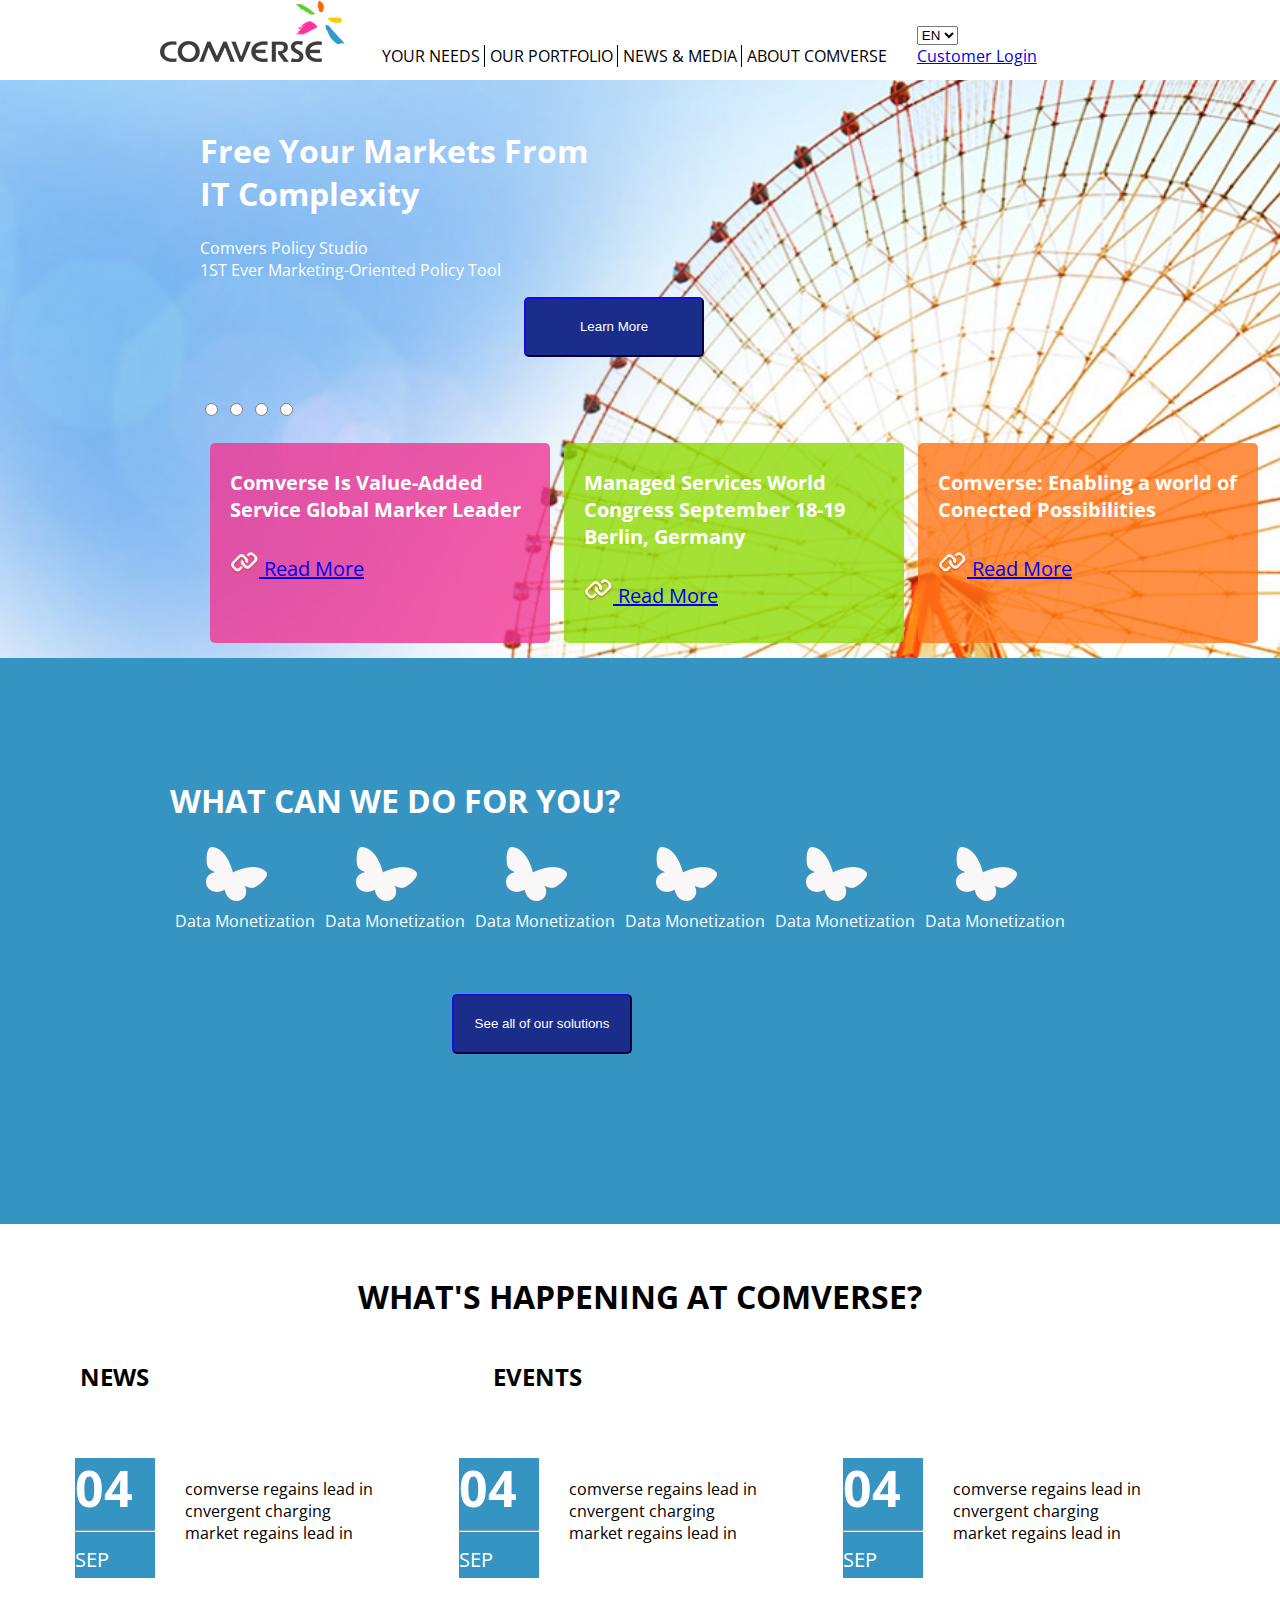
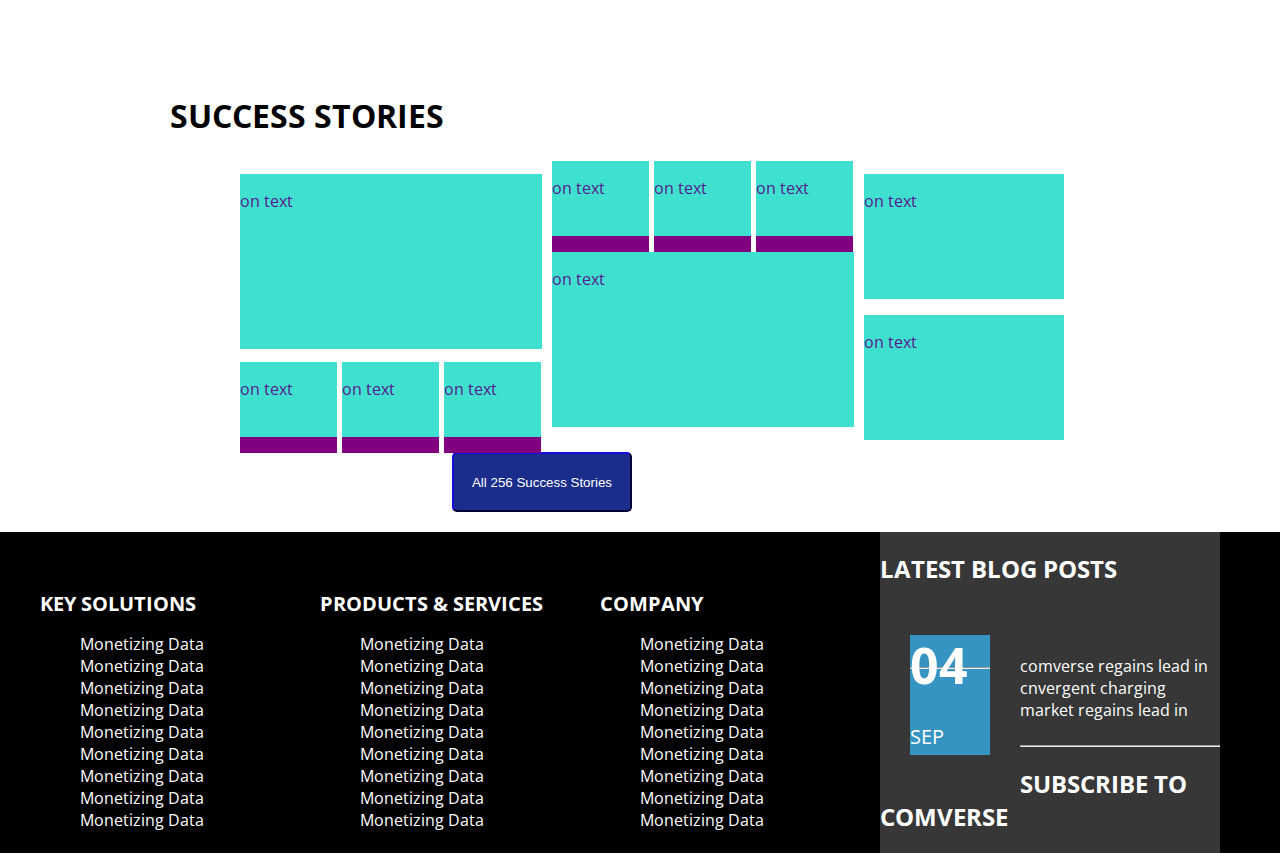
<file: index.html>
<!DOCTYPE html>
<html lang="en">
<head>
    <link rel="stylesheet" type="text/css" href="css/main.css">
    <meta charset="UTF-8">
    <title>Comverse</title>
</head>
<body>
<div class="navigator">
    <div class="navcont">
        <div class="logo">
            <img src="img/comverse-logo.png" alt="Comverse Logo">
        </div>
        <div class="navlinksdiv">
            <ul class="linksnav">
                <li class="nav"><a href="#">YOUR NEEDS</a></li>
                <li class="nav"><a href="#">OUR PORTFOLIO</a></li>
                <li class="nav"><a href="#">NEWS & MEDIA</a></li>
                <li class="nav"><a href="#">ABOUT COMVERSE</a></li>
            </ul>
        </div>
        <div class="langswitcher">
            <form>
                <select name="Language" id="lang">
                    <option value="EN">EN</option>
                    <option value="HE">עב</option>
                </select>
            </form>
            <a href="#">Customer Login</a>
        </div>
    </div>
</div>
<div class="sliderheader">
    <h1 class="first">Free Your Markets From <br> IT Complexity</h1>
    <p class="slidertext">Comvers Policy Studio<br> 1ST Ever Marketing-Oriented Policy Tool</p>
    <button type="button" class="headerbutton">Learn More</button>
    <br>
    <br>
    <div class="sliderbuttons">
        <a href="#" class="s1"><input type="radio" class="active-button"></a>
        <a href="#" class="s2"><input type="radio" class="s2" data-href="#slide2"></a>
        <a href="#" class="s3"><input type="radio" class="s3"></a>
        <a href="comver" class="s4"><input type="radio" class="s4"></a>
    </div>
    <br>
    <div class="pink">
        <h4 class="tabs">Comverse Is Value-Added Service Global Marker Leader</h4>
        <a href="#"><img src="img/link-icon-image.png" alt="Read More"> Read More</a>
    </div>
    <div class="green">
        <h4 class="tabs">Managed Services World Congress September 18-19 Berlin, Germany</h4>
        <a href="#"><img src="img/link-icon-image.png" alt="Read More"> Read More</a>
    </div>
    <div class="orange">
        <h4 class="tabs">Comverse: Enabling a world of Conected Possibilities</h4>
        <a href="#"><img src="img/link-icon-image.png" alt="Read More"> Read More</a>
    </div>
</div>
<div class="iconsdiv">
    <div class="iconcontainer">
        <h1 class="icons">WHAT CAN WE DO FOR YOU?</h1>
        <div class="icontab1"><p>Data Monetization</p></div>
        <div class="icontab2"><p>Data Monetization</p></div>
        <div class="icontab3"><p>Data Monetization</p></div>
        <div class="icontab4"><p>Data Monetization</p></div>
        <div class="icontab5"><p>Data Monetization</p></div>
        <div class="icontab6"><p>Data Monetization</p></div>
        <br>
        <button type="button">See all of our solutions</button>
    </div>
</div>
<section class="calendar">
    <h1 class="calendarheader">WHAT'S HAPPENING AT COMVERSE?</h1>
    <div class="smalltitles">
        <h2 class="news">NEWS</h2>
        <h2 class="events">EVENTS</h2>
    </div>
    <div class="datetab">
        <div class="datenumber">
            <h4 class="number">04</h4>
            <hr class="date">
            <p class="month">SEP</p>
        </div>
        <div class="datedata">
            <p>comverse regains lead in cnvergent charging market regains lead in</p>
        </div>
    </div>
    <div class="datetab">
        <div class="datenumber">
            <h4 class="number">04</h4>
            <hr class="date">
            <p class="month">SEP</p>
        </div>
        <div class="datedata">
            <p>comverse regains lead in cnvergent charging market regains lead in</p>
        </div>
    </div>
    <div class="datetab">
        <div class="datenumber">
            <h4 class="number">04</h4>
            <hr class="date">
            <p class="month">SEP</p>
        </div>
        <div class="datedata">
            <p>comverse regains lead in cnvergent charging market regains lead in</p>
        </div>
    </div>
</section>
<div class="success">
    <h1 class="successstories">SUCCESS STORIES</h1>
    <div class="succsesscontainer">
        <div class="leftcolumn">
            <div class="bigleft">
                <a href="">
                    <div class="on"><p>on text</p></div>
                    <div class="off"><p>off text</p></div>
                </a>
            </div>
            <div class="smallleftleft">
                <a href="">
                    <div class="on"><p>on text</p></div>
                    <div class="off"><p>off text</p></div>
                </a>
            </div>
            <div class="smalllefcenter">
                <a href="">
                    <div class="on"><p>on text</p></div>
                    <div class="off"><p>off text</p></div>
                </a>
            </div>
            <div class="smallleftright">
                <a href="">
                    <div class="on"><p>on text</p></div>
                    <div class="off"><p>off text</p></div>
                </a>
            </div>
        </div>
        <div class="centercolumn">
            <div class="smallcenterleft">
                <a href="">
                    <div class="on"><p>on text</p></div>
                    <div class="off"><p>off text</p></div>
                </a>
            </div>
            <div class="smallcentercenter">
                <a href="">
                    <div class="on"><p>on text</p></div>
                    <div class="off"><p>off text</p></div>
                </a>
            </div>
            <div class="smallcenterright">
                <a href="">
                    <div class="on"><p>on text</p></div>
                    <div class="off"><p>off text</p></div>
                </a>
            </div>
            <div class="bigcenter">
                <a href="">
                    <div class="on"><p>on text</p></div>
                    <div class="off"><p>off text</p></div>
                </a>
            </div>
        </div>
        <div class="rightcolumn">
            <div class="bigtopright">
                <a href="">
                    <div class="on"><p>on text</p></div>
                    <div class="off"><p>off text</p></div>
                </a>
            </div>
            <div class="bigbottomright">
                <a href="">
                    <div class="on"><p>on text</p></div>
                    <div class="off"><p>off text</p></div>
                </a>
            </div>
        </div>
    </div>
    <br>
    <br>
    <button>All 256 Success Stories</button>
</div>
<div class="footer">
    <div class="footercontainer">
        <div class="leftfooter">
            <h2 class="footerheader">KEY SOLUTIONS</h2>
            <ul class="footerlist">
                <li><a href="#">Monetizing Data</a></li>
                <li><a href="#">Monetizing Data</a></li>
                <li><a href="#">Monetizing Data</a></li>
                <li><a href="#">Monetizing Data</a></li>
                <li><a href="#">Monetizing Data</a></li>
                <li><a href="#">Monetizing Data</a></li>
                <li><a href="#">Monetizing Data</a></li>
                <li><a href="#">Monetizing Data</a></li>
                <li><a href="#">Monetizing Data</a></li>
            </ul>
        </div>
        <div class="centerfooter">
            <h2 class="footerheader">PRODUCTS & SERVICES</h2>
            <ul class="footerlist">
                <li><a href="#">Monetizing Data</a></li>
                <li><a href="#">Monetizing Data</a></li>
                <li><a href="#">Monetizing Data</a></li>
                <li><a href="#">Monetizing Data</a></li>
                <li><a href="#">Monetizing Data</a></li>
                <li><a href="#">Monetizing Data</a></li>
                <li><a href="#">Monetizing Data</a></li>
                <li><a href="#">Monetizing Data</a></li>
                <li><a href="#">Monetizing Data</a></li>
            </ul>
        </div>
        <div class="rightfooter">
            <h2 class="footerheader">COMPANY</h2>
            <ul class="footerlist">
                <li><a href="#">Monetizing Data</a></li>
                <li><a href="#">Monetizing Data</a></li>
                <li><a href="#">Monetizing Data</a></li>
                <li><a href="#">Monetizing Data</a></li>
                <li><a href="#">Monetizing Data</a></li>
                <li><a href="#">Monetizing Data</a></li>
                <li><a href="#">Monetizing Data</a></li>
                <li><a href="#">Monetizing Data</a></li>
                <li><a href="#">Monetizing Data</a></li>
            </ul>
        </div>
        <div class="blogfooter">
            <h2 class="blueheader">LATEST BLOG POSTS</h2>
            <div class="datenumber">
                <h4 class="number">04</h4>
                <hr>
                <p class="month">SEP</p>
            </div>
            <div class="datedata">
                <p>comverse regains lead in cnvergent charging market regains lead in</p>
            </div>
            <hr>
            <h2 class="blueheader">SUBSCRIBE TO COMVERSE</h2>
        </div>
    </div>
</div>
</body>
</html>
</file>
<file: css/main.css>
@import url(https://fonts.googleapis.com/css?family=Open+Sans);

html, body {
    font-family:  'Open Sans', sans-serif;
    margin-left:  auto;
    margin-right: auto;
}

.logo, .navlinksdiv, .langswitcher, .pink, .green, .orange, .icontab, .datetab, .datenumber, .datedata {
    display: inline-block;
}

.linksnav li {
    display:       inline;
    padding-left:  5px;
    margin-bottom: 500px;
}

li.nav ~ li.nav {
    border-left: solid 1px #000;
}

.sliderheader {
    height:          550px;
    background:      url('../img/custom-experience.jpg') fixed center no-repeat;
    background-size: cover;
}

.datetab {
    background: rgba(255, 255, 255, 0.51);
    width:      350px;
    margin:     15px;
    height:     200px;
}

.datedata > p {
    width:      200px;
    margin-top: 50px;
}

.datenumber {
    font-family: inherit;
    background:  #3694C2;
    float:       left;
    width:       80px;
    height:      120px;
    margin:      30px;
    color:       #fff;
}

h4.number {
    font-family: 'Open Sans', sans-serif;
    padding-top: 50px;
    display:     inline;
    position:    relative;
    top:         30px;
    font-size:   50px;
    height:      5px;
    line-height: 1px;
}

hr.date {
    position: relative;
    top:      40px;
}

p.month {
    font-family: 'Open Sans', sans-serif;
    padding-top: 50px;
    display:     inline;
    position:    relative;
    top:         50px;
    font-size:   20px;
    height:      5px;
    line-height: 1px;
}

.navigator {
    position:   fixed;
    top:        0;
    left:       0;
    z-index:    999;
    width:      100%;
    height:     80px;
    background: #fff;
    overflow:   hidden;
    display:    inline-block;
    margin:     auto;
}

.sliderheader {
    font-family:  'Open Sans', sans-serif;
    color:        #fff;
    padding-left: 200px;
    padding-top:  100px;
}

div.iconsdiv {
    background:     #3694C2;
    color:          #fff;
    padding-bottom: 150px;
    padding-top:    100px;
}

.iconcontainer {
    width:  940px;
    margin: auto;
}

.icontab {
    margin: auto;
}

li > a {
    text-decoration: none;
    font-size:       16px;
    font-family:     'Open Sans', sans-serif;
    color:           #000;
}

.pink, .green, .orange {
    width:         320px;
    height:        200px;
    color:         #fff;
    border-radius: 5px;
    padding-left:  20px;
    font-size:     20px;
    margin-left:   10px;
    margin-bottom: 20px;
}

.pink {
    vertical-align: top;
    background:     rgba(240, 53, 146, 0.8);
}

.green {
    vertical-align: top;
    background:     rgba(140, 217, 2, 0.8);
}

.orange {
    vertical-align: top;
    background:     rgba(255, 116, 22, 0.8);
}

.pink:hover {
    vertical-align: top;
    background:     #F03592;
}

.green:hover {
    vertical-align: top;
    background:     #69BF32;
}

.orange:hover {
    vertical-align: top;
    background:     #ff7416;
}

.calendar {
    background:      url("../img/news-and-events-bg.jpg") fixed center no-repeat;
    background-size: cover;
    padding:         30px;
}

.success {
    width:  940px;
    margin: auto;
}

button {
    color:         #ffffff;
    width:         180px;
    height:        60px;
    background:    #1a2d8b;
    border-color:  #0d078b;
    border-radius: 5px;
    margin-left:   30%;
    margin-right:  30%;
    margin-bottom: 20px;
}

.news, .events {
    display:      inline-block;
    margin-right: 310px;
    left:         50px;
    padding-left: 30px;
}

.news {
    margin-left: 20px;
}

.footer {
    background-color: black;
    color:            white;
}

.footercontainer {
    width:  1200px;
    margin: auto;
}

ul.footerlist li a, li, ul.footerlist {
    list-style:      none;
    text-decoration: none;
    color:           white;
}

.leftfooter, .rightfooter, .centerfooter, .blogfooter {
    display: inline-block;
}

.leftfooter, .rightfooter, .centerfooter {
    width: 23%;
}

.footerheader {
    font-size: 20px;
}

.logo, .langswitcher {
    width:        18%;
    margin-left:  auto;
    margin-right: auto;
}

.navlinksdiv {
    width:        60%;
    margin-left:  auto;
    margin-right: auto;
}

.blogfooter {
    background-color: #373737;
}

.icontab1, .icontab2, .icontab3, .icontab4, .icontab5, .icontab6 {
    float:          left;
    background:     url("../img/123.png") no-repeat;
    width:          150px;
    height:         150px;
    display:        inline-block;
    vertical-align: bottom;
}

.icontab1:hover, .icontab2:hover, .icontab3:hover, .icontab4:hover, .icontab5:hover, .icontab6:hover {
    float:          left;
    background:     url("../img/456.png") no-repeat;
    width:          150px;
    height:         150px;
    display:        inline-block;
    vertical-align: bottom;
}

.iconcontainer > div > p {
    text-align: center;
    position:   relative;
    top:        50px;
}

.navcont {
    width:  960px;
    margin: auto;
}

/* START of success stories*/

.leftcolumn {
    background:  rgba(255, 69, 0, 0);
    display:     inline-block;
    width:       302px;
    height:      250px;
    margin-left: 70px;
}

.centercolumn {
    background:     rgba(255, 69, 0, 0);
    display:        inline-block;
    width:          302px;
    height:         250px;
    margin:         0 6px;
    vertical-align: top;
}

.rightcolumn {
    background:     rgba(255, 69, 0, 0);
    display:        inline-block;
    width:          200px;
    height:         250px;
    vertical-align: top;
}

.succsesscontainer {
    width:  960px;
    margin: auto;
}

h1.calendarheader {
    text-align: center;
}

.bigleft {
    background:    greenyellow;
    height:        70%;
    margin-bottom: 10px;
    position:      relative;
}

.bigcenter {
    background: greenyellow;
    height:     70%;
    margin-top: 5px;
    position:   relative;
}

.smallcenterleft, .smallleftleft {
    background: #3d72ff;
    width:      97px;
    height:     30%;
    margin-top: 3px;
    display:    inline-block;
    position:   relative;
}

.smallcentercenter, .smalllefcenter {
    background:   orange;
    width:        97px;
    height:       30%;
    margin-top:   3px;
    margin-right: 1px;
    margin-left:  1px;
    display:      inline-block;
    position:     relative;
}

.smallcenterright, .smallleftright {
    background: #ff1a2c;
    width:      97px;
    height:     30%;
    margin-top: 3px;
    display:    inline-block;
    position:   relative;
}

.bigtopright {
    background: #91d819;
    width:      100%;
    height:     50%;
    position:   relative;
}

.bigbottomright {
    background: #91d819;
    width:      100%;
    height:     50%;
    position:   relative;
}

/* success stories HOVER*/

.bigleft:hover .on {
    display: none;
}

.bigcenter:hover .on {
    display: none;
}

.smallcenterleft:hover .on {
    display: none;
}

.smallleftleft:hover .on {
    display: none;
}

.smallcentercenter:hover .on {
    display: none;
}

.smalllefcenter:hover .on {
    display: none;
}

.smallcenterright:hover .on {
    display: none;
}

.smallleftright:hover .on {
    display: none;
}

.bigtopright:hover .on {
    display: none;
}

.on {
    width:      100%;
    height:     100%;
    background: turquoise;
    position:   absolute;
}

.off {
    width:      100%;
    height:     100%;
    background: purple;
}

.bigbottomright:hover .on {
    display: none;
}

/* END of success stories*/
</file>
